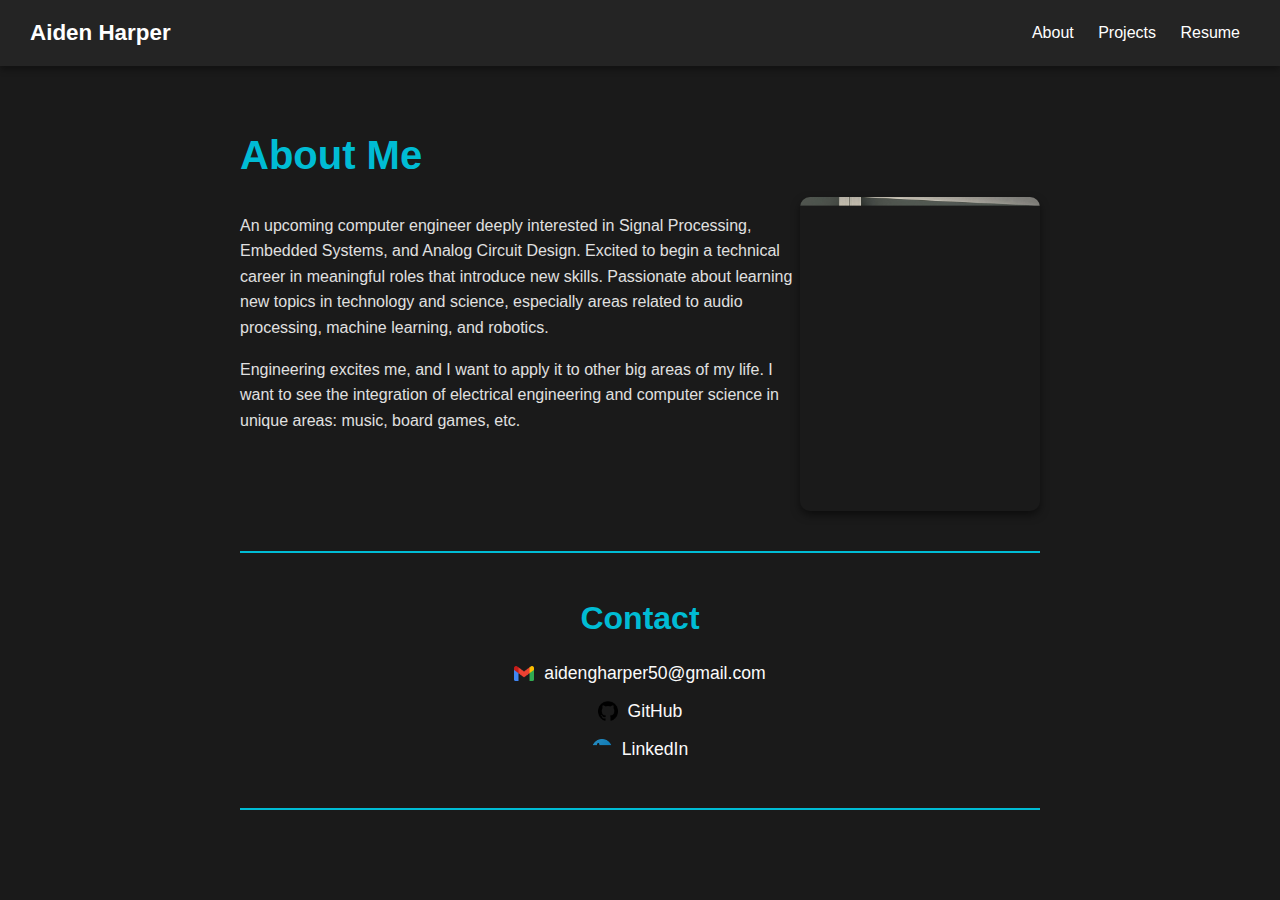
<file: index.html>
<!DOCTYPE html>
<html lang="en">
<head>
    <meta charset="UTF-8">
    <meta http-equiv="refresh" content="0; URL='about.html'" />
    <title>Redirecting...</title>
</head>
<body>
    <p>If you are not redirected, <a href="about.html">click here</a>.</p>
</body>
</html>
</file>
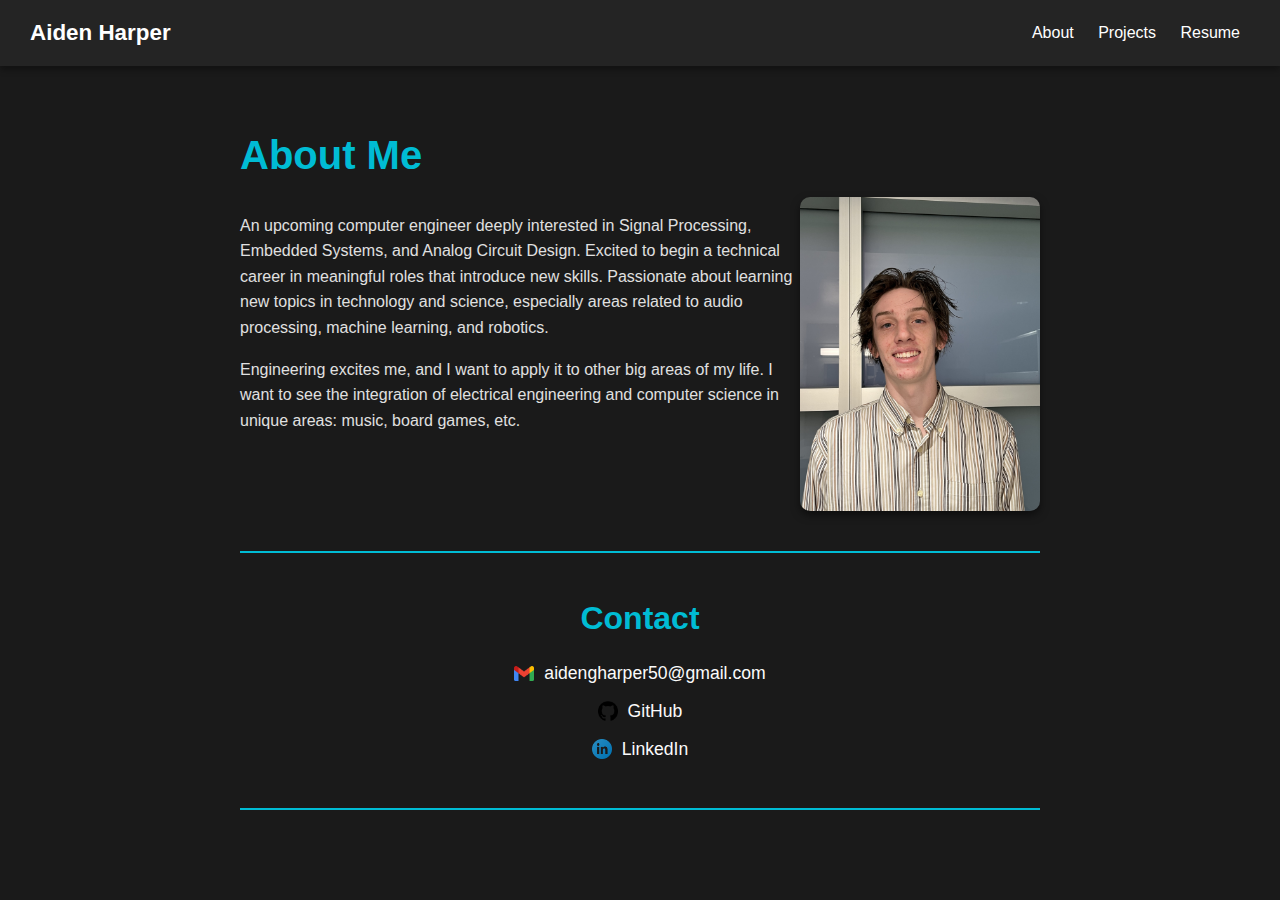
<file: about.html>
<!DOCTYPE html>
<html lang="en">
<head>
    <meta charset="UTF-8">
    <meta name="viewport" content="width=device-width, initial-scale=1.0">
    <title>About Me - Aiden</title>
    <link rel="stylesheet" href="css/styles.css">
</head>

<body>
    <header>
        <nav>
            <div class="nav-left">Aiden Harper</div>
            <div class="nav-right">
                <a href="about.html">About</a>
                <a href="projects.html">Projects</a>
                <a href="resume.html">Resume</a>
            </div>
        </nav>
    </header>

    <main>
        <div class="info">
            <h1>About Me</h1>
            <div class="summary">
                <p>
                    An upcoming computer engineer deeply interested in Signal Processing, Embedded Systems, and Analog Circuit Design. 
                    Excited to begin a technical career in meaningful roles that introduce new skills. 
                    Passionate about learning new topics in technology and science, 
                    especially areas related to audio processing, machine learning, and robotics.
                </p>

                <p>
                    Engineering excites me, and I want to apply it to other big areas of my life.
                    I want to see the integration of electrical engineering and computer science in unique areas: music, board games, etc.
                </p>
            </div>
          
            <img src="/pictures/headshot.jpg" alt="AGH Headshot" class="headshot">
        
        </div>

        <hr>

        <div class="contact">
            <h1>Contact</h1>
            <ul>
                <li>
                    <a href="mailto:aidengharper50@gmail.com">
                        <img src="/pictures/gmail_logo.png" alt="Gmail" class="contact-logo">
                        aidengharper50@gmail.com
                    </a>
                </li>
                <li>
                    <a href="https://github.com/aiden-harper" target="_blank">
                        <img src="/pictures/github_logo.png" alt="GitHub" class="contact-logo">
                        GitHub
                    </a>
                </li>
                <li>
                    <a href="https://www.linkedin.com/in/aiden-harper/" target="_blank">
                        <img src="/pictures/linkedin_logo.png" alt="LinkedIn" class="contact-logo">
                        LinkedIn
                    </a>
                </li>
            </ul>
        </div>

    <hr>

    </main>
</body>
</html>
</file>
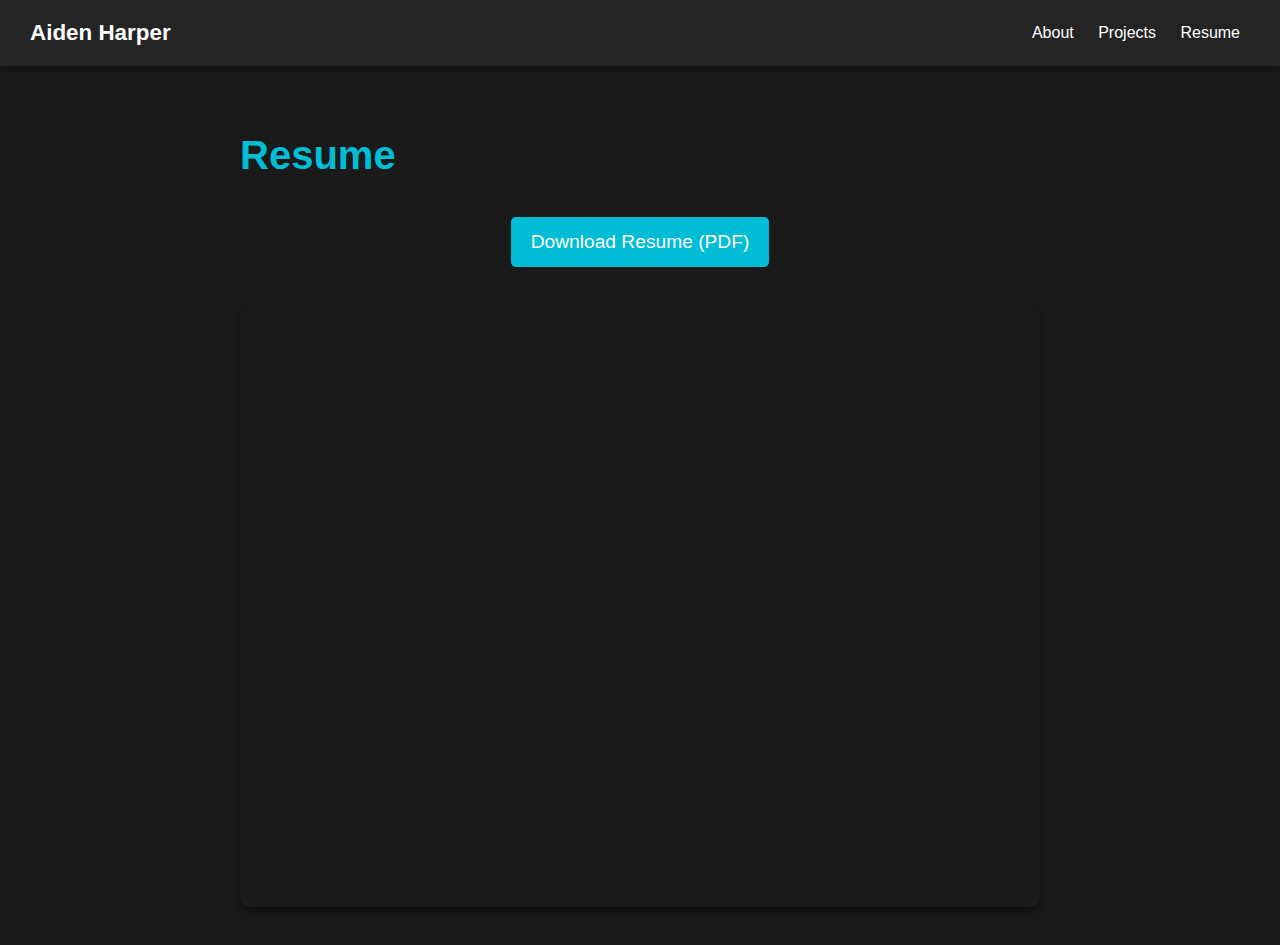
<file: resume.html>
<!DOCTYPE html>
<html lang="en">
<head>
    <meta charset="UTF-8">
    <meta name="viewport" content="width=device-width, initial-scale=1.0">
    <title>Resume - Aiden</title>
    <link rel="stylesheet" href="css/styles.css">
</head>

<body>
    <header>
        <nav>
            <div class="nav-left">Aiden Harper</div>
            <div class="nav-right">
                <a href="about.html">About</a>
                <a href="projects.html">Projects</a>
                <a href="resume.html">Resume</a>
            </div>
        </nav>
    </header>

    <main>
        <div class="resume">
            <h1>Resume</h1>
            <a href="/files/resume.pdf" target="_blank" class="resume-link">Download Resume (PDF)</a>
            <iframe src="/files/resume.pdf" class="resume-frame" frameborder="0"></iframe>
        </div>
    </main>
</body>
</html>
</file>
<file: css/styles.css>
body {
    font-family: 'Segoe UI', Tahoma, Geneva, Verdana, sans-serif;
    margin: 0;
    padding: 0;
    line-height: 1.6;
    background-color: #1a1a1a;
    color: #e0e0e0;
}

nav {
    background-color: #242424;
    color: #fff;
    display: flex;
    justify-content: space-between;
    align-items: center;
    padding: 15px 30px;
    box-shadow: 0 4px 6px rgba(0, 0, 0, 0.3);
}

nav .nav-left {
    font-size: 1.4em;
    font-weight: bold;
    color: #fff;
}

nav .nav-right a {
    color: #fff;
    margin: 0 10px;
    text-decoration: none;
    font-weight: 500;
}

nav .nav-right a:hover {
    text-decoration: underline;
    color: #00bcd4;
    transform: scale(1.1);
    transition: transform 0.2s ease-in-out;
}

main {
    padding: 30px;
    max-width: 800px;
    margin: 0 auto;
    text-align: center;
}

main h1 {
    color: #00bcd4;
    text-align: left;
    font-size: 2.5em;
    margin-bottom: 10px;
}

.info:after {
    content: "";
    display: table;
    clear: both;
}

.summary {
    float: left;
    width: 70%;
    text-align: left;
}

.headshot {
    float: left;
    width: 30%;
    border-radius: 10px;
    box-shadow: 0 4px 8px rgba(0, 0, 0, 0.5);
}

hr {
    margin: 40px 0;
    border: 0;
    border-top: 2px solid #00bcd4;
}

.contact h1 {
    text-align: center;
    color: #00bcd4;
    font-size: 2em;
    margin-bottom: 10px;
}

.contact ul {
    list-style: none;
    padding: 0;
    margin: 0;
    display: flex;
    flex-direction: column;
    align-items: center;
}

.contact li {
    margin: 5px 0;
    font-size: 1.1em;
    display: flex;
    align-items: center;
    justify-content: center;
}

.contact-logo {
    width: 20px;
    margin-right: 10px;
}

.contact a {
    text-decoration: none;
    color: #fbfbfb;
    transition: color 0.3s ease;
    display: flex;
    align-items: center;
}

.contact a:hover {
    color: #1565c0;
    text-decoration: underline;
}

.resume-container {
    padding: 30px;
    max-width: 800px;
    margin: 0 auto;
    text-align: center;
}

.resume-container h1 {
    color: #00bcd4;
    font-size: 2.5em;
    margin-bottom: 20px;
}

.resume-link {
    display: inline-block;
    margin: 20px 0;
    padding: 10px 20px;
    background-color: #00bcd4;
    color: #fff;
    text-decoration: none;
    border-radius: 5px;
    font-size: 1.2em;
    transition: background-color 0.3s ease;
}

.resume-link:hover {
    background-color: #008c9e;
}

.resume-frame {
    width: 100%;
    height: 600px;
    border: none;
    margin-top: 20px;
    box-shadow: 0 4px 8px rgba(0, 0, 0, 0.5);
    border-radius: 10px;
}

.projects ul {
    list-style: none;
    padding: 0;
    margin: 0;
}

.projects ul li {
    padding: 0px;
    margin: 15px;
    font-size: 1.1em;
    text-align: left;
}

.projects ul li h5 {
    font-size: 1.5em;
    color: #e0e0e0;
    margin-bottom: 0px;
}

.projects ul li .award {
    font-size: 1em;
    color: #ffc107;
    margin-bottom: 10px;
    margin-top: 0px;
}

.projects ul li .summary {
    font-size: 1em;
    color: #b0b0b0;
    margin-bottom: 15px;
}

.projects ul li .links {
    margin: 10px 0;
    font-size: 1em;
    color: #e0e0e0;
}

.projects a {
    text-decoration: none;
    color: #4f83ab;
    margin-right: 15px;
    transition: color 0.3s ease;
}

.projects a:hover {
    color: #1565c0;
    text-decoration: underline;
}

.projects ul li .details {
    font-size: 0.95em;
    color: #c0c0c0;
    line-height: 1.5;
    margin-top: 15px;
}

.circuit-simulation iframe {
    width: 100%;
    max-width: 800px;
    height: 700px;
    border: none;
    box-shadow: 0 4px 8px rgba(0, 0, 0, 0.5);
    border-radius: 8px;
}

video {
    border-radius: 8px;
    box-shadow: 0 4px 8px rgba(0, 0, 0, 0.5);
    width: 100%;
    max-width: 800px;
    margin: 20px auto;
    display: block;
}
</file>
